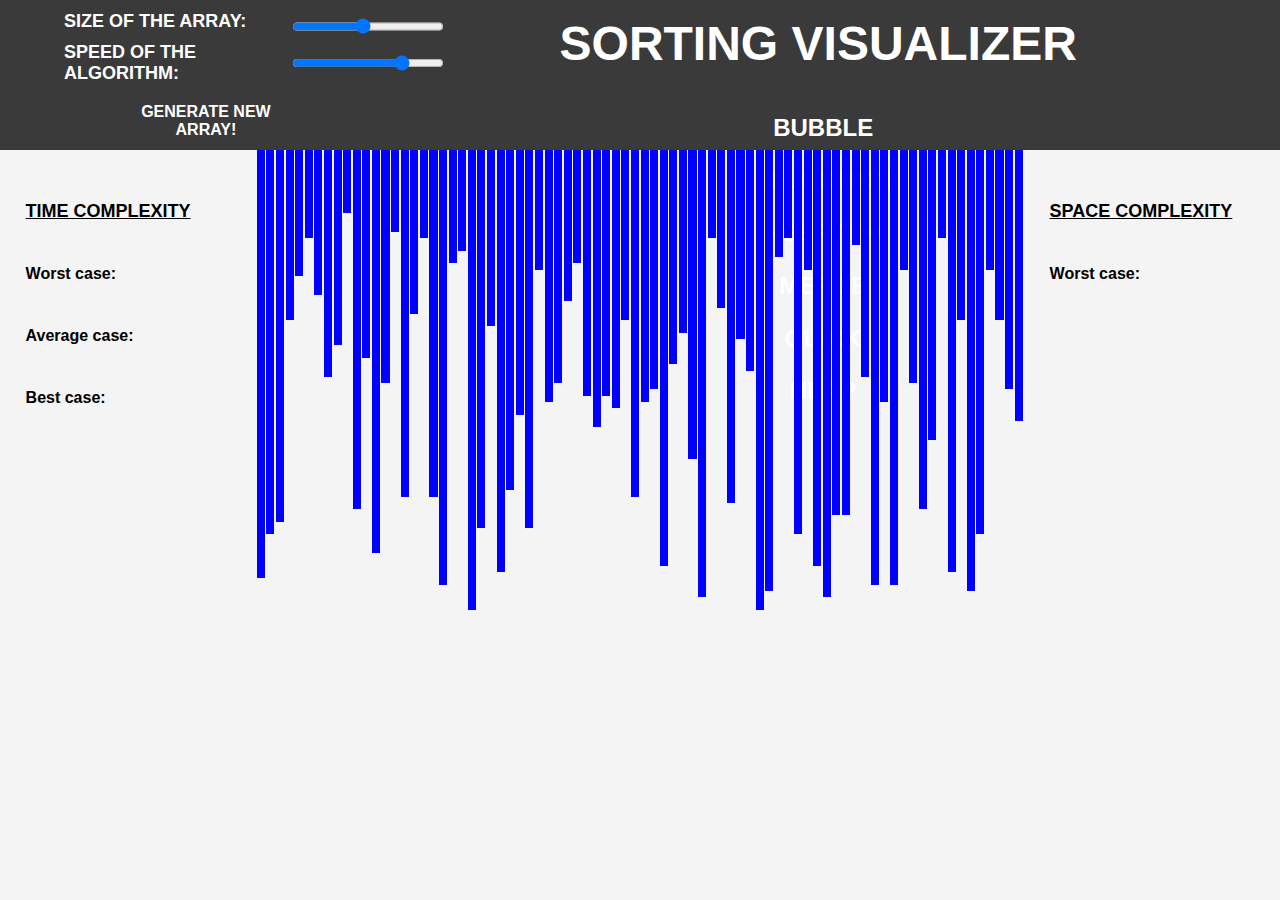
<file: index.html>
<!DOCTYPE html>
<html lang="en">
<head>
    <meta charset="UTF-8">
    <meta name="viewport" content="width=device-width, initial-scale=1.0">
    <title>Sorting Visualizer</title>

    <link rel="stylesheet" href="style.css">

</head>
<body>

    <header>
        <nav>
            <div class="array-inputs">
                <p>Size of the array:</p>
                <input id="a_size" type="range" min=20 max=150 step=1 value=80>
                <p>Speed of the algorithm:</p>
                <input id="a_speed" type="range" min=1 max=5 step=1 value=4>
                <button id="a_generate">Generate New Array!</button>
            </div>

            <div class="header_right">
                <p class="nav-heading">Sorting visualizer</p>

                <div class="algos">
                    <button >Bubble</button>
                    <button >Selection</button>
                    <button >Insertion</button>
                    <button >Merge</button>
                    <button >Quick</button>
                    <button style="margin-right: 0px;">Heap</button>
                </div>
            </div>

        </nav>
    </header>

    <section>

        <div id="Info_Cont1">

            <h3>TIME COMPLEXITY</h3>

            <div class="Complexity_Containers" id="Time_Complexity_Types_Container">

                <div class="Pair_Definitions">
                    <p class="Sub_Heading">Worst case:</p>
                    <p id="Time_Worst"></p>
                </div>
                
                <div class="Pair_Definitions">
                    <p class="Sub_Heading">Average case:</p>
                    <p id="Time_Average"></p>
                </div>
                
                <div class="Pair_Definitions">
                    <p class="Sub_Heading">Best case:</p>
                    <p id="Time_Best"></p>
                </div>

            </div>

        </div>

        <div id="array_container">
            
        </div>

        <div id="Info_Cont2">

            <h3>SPACE COMPLEXITY</h3>

            <div class="Complexity_Containers" id="Space_Complexity_Types_Container">

                <div class="Pair_Definitions">
                    <p class="Sub_Heading">Worst case:</p>
                    <p id="Space_Worst"></p>
                </div>
                
            </div>

        </div>

    </section>

    <footer>

    </footer>

    <script src="main.js"></script>   <!--This should be at the end of body and should be loaded before sorts.js-->
    <script src="visualization.js"></script>  <!--This should be loaded after main.js-->

    <script src="bubble_sort.js"></script>
    <script src="selection_sort.js"></script>
    <script src="insertion.js"></script>
    <script src="merge_sort.js"></script>
    <script src="quick.js"></script>
    <script src="heap.js"></script>
</body>
</html>
</file>
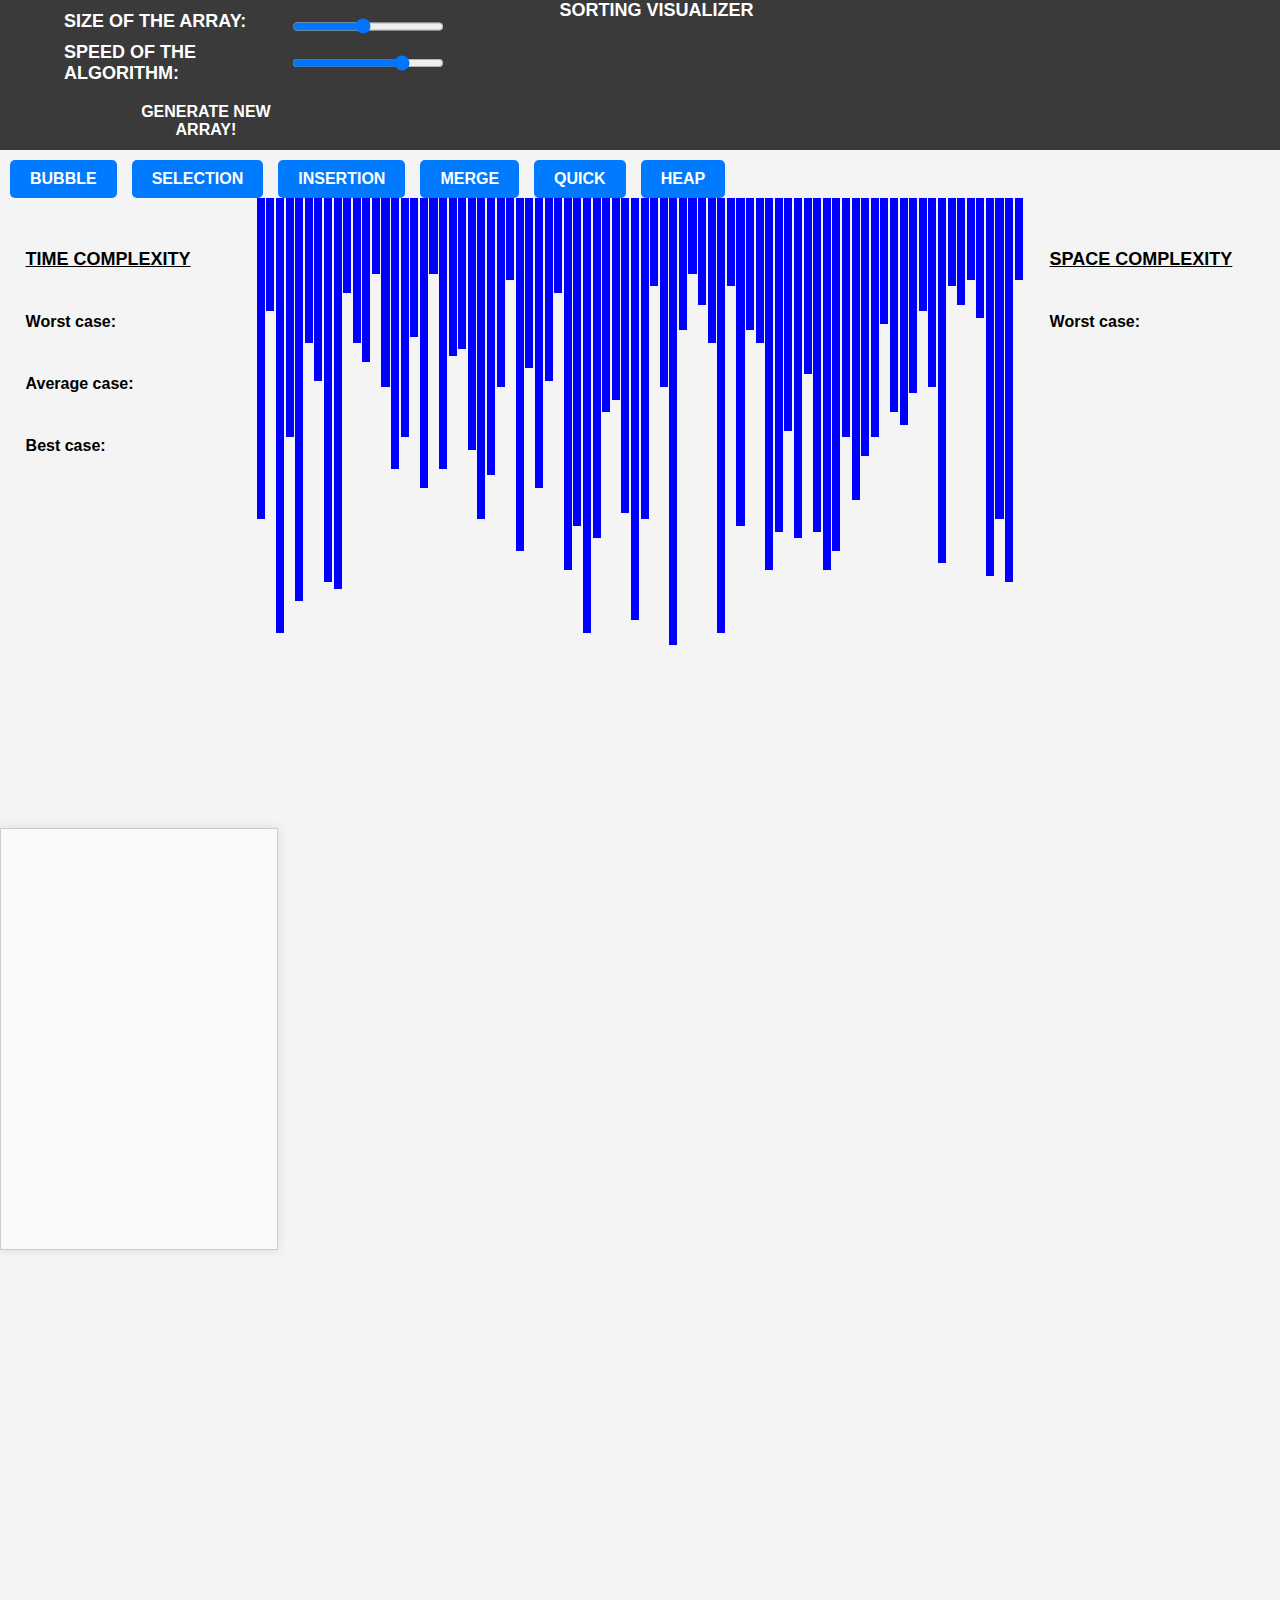
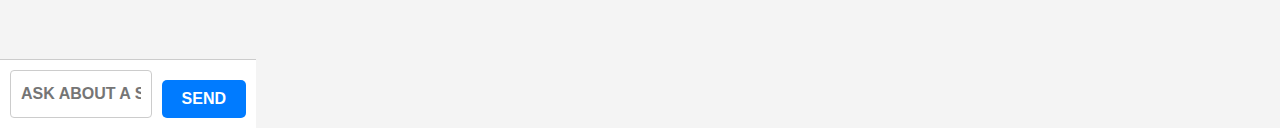
<file: index2.html>
<!DOCTYPE html>
<html lang="en">
<head>
    <meta charset="UTF-8">
    <meta name="viewport" content="width=device-width, initial-scale=1.0">
    <title>Sorting Visualizer</title>

    <link rel="stylesheet" href="style.css">

</head>
<body>

    <header>
        <nav>
            <div class="array-inputs">
                <p>Size of the array:</p>
                <input id="a_size" type="range" min=20 max=150 step=1 value=80>
                <p>Speed of the algorithm:</p>
                <input id="a_speed" type="range" min=1 max=5 step=1 value=4>
                <button id="a_generate">Generate New Array!</button>
            </div>

            <div class="header_center">
                <p class="nav-heading">Sorting Visualizer</p>
            </div>
        </nav>

        <div class="algos">
            <button>Bubble</button>
            <button>Selection</button>
            <button>Insertion</button>
            <button>Merge</button>
            <button>Quick</button>
            <button style="margin-right: 0px;">Heap</button>
        </div>
    </header>

    <section>

        <div id="Info_Cont1">
            <h3>TIME COMPLEXITY</h3>
            <div class="Complexity_Containers" id="Time_Complexity_Types_Container">
                <div class="Pair_Definitions">
                    <p class="Sub_Heading">Worst case:</p>
                    <p id="Time_Worst"></p>
                </div>
                <div class="Pair_Definitions">
                    <p class="Sub_Heading">Average case:</p>
                    <p id="Time_Average"></p>
                </div>
                <div class="Pair_Definitions">
                    <p class="Sub_Heading">Best case:</p>
                    <p id="Time_Best"></p>
                </div>
            </div>
        </div>

        <div id="array_container"></div>

        <div id="Info_Cont2">
            <h3>SPACE COMPLEXITY</h3>
            <div class="Complexity_Containers" id="Space_Complexity_Types_Container">
                <div class="Pair_Definitions">
                    <p class="Sub_Heading">Worst case:</p>
                    <p id="Space_Worst"></p>
                </div>
            </div>
        </div>

        <div class="chat-container">
            <div class="chatbox" id="chatbox">
                <!-- Chat will appear here -->
            </div>
            <div class="input-area">
                <input type="text" id="userInput" placeholder="Ask about a sorting algorithm..." onkeypress="checkEnter(event)">
                <button onclick="sendMessage()">Send</button>
            </div>
        </div>

        
    </section>

    <footer></footer>

    <script src="main.js"></script>   
    <script src="visualization.js"></script>
    <script src="bubble_sort.js"></script>
    <script src="selection_sort.js"></script>
    <script src="insertion.js"></script>
    <script src="merge_sort.js"></script>
    <script src="quick.js"></script>
    <script src="heap.js"></script>
</body>
</html>
</file>
<file: style.css>
*
{
    margin: 0px;
    padding: 0px;
    font-family: 'Helvetica Neue', Helvetica, Arial, sans-serif;
    font-size: large;
    font-weight: bold;
    text-transform: uppercase;
}

nav
{
    background-color: rgb(59, 58, 58);
    color: white;
    display: flex;
    grid-template-columns: 30% 40%;
    column-gap: 10%;
    padding: 0% 5%;
    height: 150px;
    .array-inputs
    {
        display: grid;
        grid-template-columns: 60% 40%;
        place-content: center;
        padding: 5% 0%;
        
        #a_size
        {
            padding: 5% 0%;
        }
        #a_speed
        {
            padding: 5% 0%;
        }
        #a_generate
        {
            background-color: transparent;
            border: none;
            outline: none;
            color: white;
            padding: 4% 0% 0% 0%;
            padding-left: 20%;
            &:hover
            {
                cursor: pointer;
            }
        }
    }
    .header_right
    {
        display: flex;
        flex-direction: column;

        .nav-heading
        {
            display: inline-block;
            text-align: center;
            font-size: xxx-large;
            padding: 3% 0%;
        }
        .algos
        {
            display: grid;
            grid-template-columns: repeat(no_algos,(100%/no_algos));
            place-content: center;
            padding: 2% 0%;
            button
            {
                background-color: transparent;
                border: none;
                color: white;
                outline: none;
                padding: 5% 0%;
                font-size: x-large;
                &:hover
                {
                    background-color: blue;
                    cursor: pointer;
                }
            }

            .butt_locked
            {
                background-color: transparent;
                cursor: pointer;
                &:hover
                {
                    background-color: transparent;
                    cursor: pointer;
                }
            }
            .butt_selected
            {
                background-color: white;
                color:green;
                &:hover
                {
                    background-color: white;
                    cursor: pointer;
                }
            }
            .butt_unselected
            {
                &:hover
                {
                    background-color: blue;
                    cursor: pointer;
                }
            }
        }
    }
}

section
{
    display: grid;
    grid-template-columns: 20% 60% 20%;

    .Complexity_Containers {

        margin-top: 20%;

        .Pair_Definitions {

            margin-top: 20%;

            p {
                display: inline;
            }

            p.Sub_Heading {
                font-size:medium;
                text-transform: none;
            }

        }

    }

    #Info_Cont1
    {
        padding: 20% 10%;

        h3 {
            text-decoration: underline;
        }
        
    }
    #array_container
    {
        display: flex;
        width: 100%;
        height: 70vh;
    }
    #Info_Cont2
    {
        padding: 20% 10%;

        h3 {
            text-decoration: underline;
        }

    }
}

body {
    font-family: Arial, sans-serif;
    background-color: #f4f4f4;
    margin: 0;
    padding: 0;
}

.chat-container {
    display: flex;
    flex-direction: column;
    justify-content: space-between;
    height: 100vh;
    margin: 0 auto;
    max-width: 500px;
}

.chatbox {
    background-color: white;
    padding: 10px;
    height: 80vh;
    overflow-y: scroll;
    border: 1px solid #ccc;
    box-shadow: 0 0 10px rgba(0, 0, 0, 0.1);
}

.input-area {
    display: flex;
    padding: 10px;
    background-color: white;
    border-top: 1px solid #ccc;
}

input[type="text"] {
    flex: 1;
    padding: 10px;
    border: 1px solid #ccc;
    border-radius: 4px;
}

button {
    padding: 10px 15px;
    border: none;
    background-color: #4CAF50;
    color: white;
    border-radius: 4px;
    cursor: pointer;
    margin-left: 10px;
}

button:hover {
    background-color: #45a049;
}

/* Chatbox Styles */
#chatbox {
    width: 100%;
    height: 400px;
    border: 1px solid #ccc;
    padding: 10px;
    overflow-y: scroll;
    margin-bottom: 10px;
    background-color: #f9f9f9;
}

.message {
    margin: 10px 0;
    padding: 10px;
    border-radius: 5px;
    max-width: 80%;
    word-wrap: break-word;
}

/* User message style (Question) */
.message.user {
    background-color: #d1e7dd;
    color: #0f5132;
    align-self: flex-end;
    text-align: right;
}

/* Bot message style (Response) */
.message.bot {
    background-color: #e2e3e5;
    color: #41464b;
    align-self: flex-start;
    text-align: left;
}

/* Code block style */
.message.code {
    background-color: #f4f4f4;
    color: #c7254e;
    font-family: monospace;
    padding: 15px;
    border-left: 5px solid #e83e8c;
    white-space: pre; /* Maintain formatting */
}

/* Input styles */
input[type="text"] {
    width: 100%;
    padding: 10px;
    font-size: 16px;
}

button {
    padding: 10px 20px;
    font-size: 16px;
    background-color: #007bff;
    color: white;
    border: none;
    cursor: pointer;
    border-radius: 5px;
    margin-top: 10px;
}

button:hover {
    background-color: #0056b3;
}
</file>
